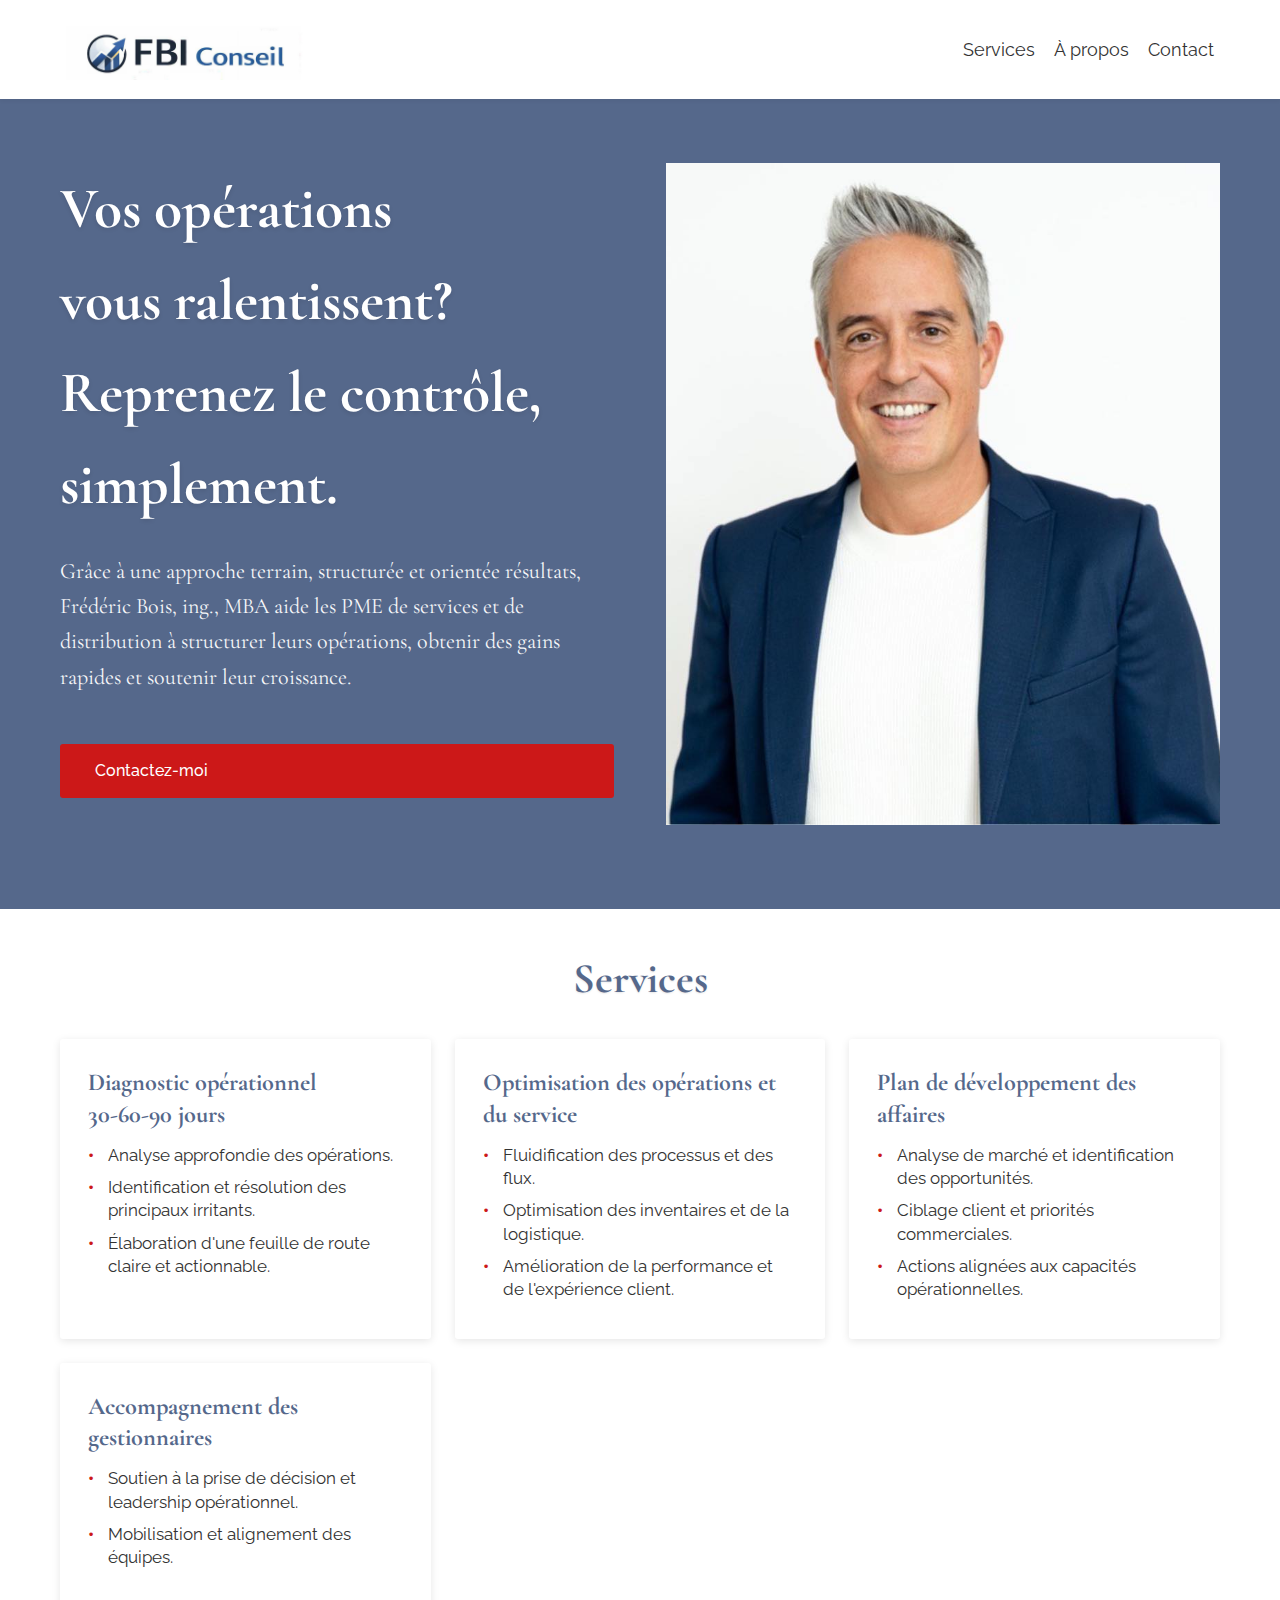
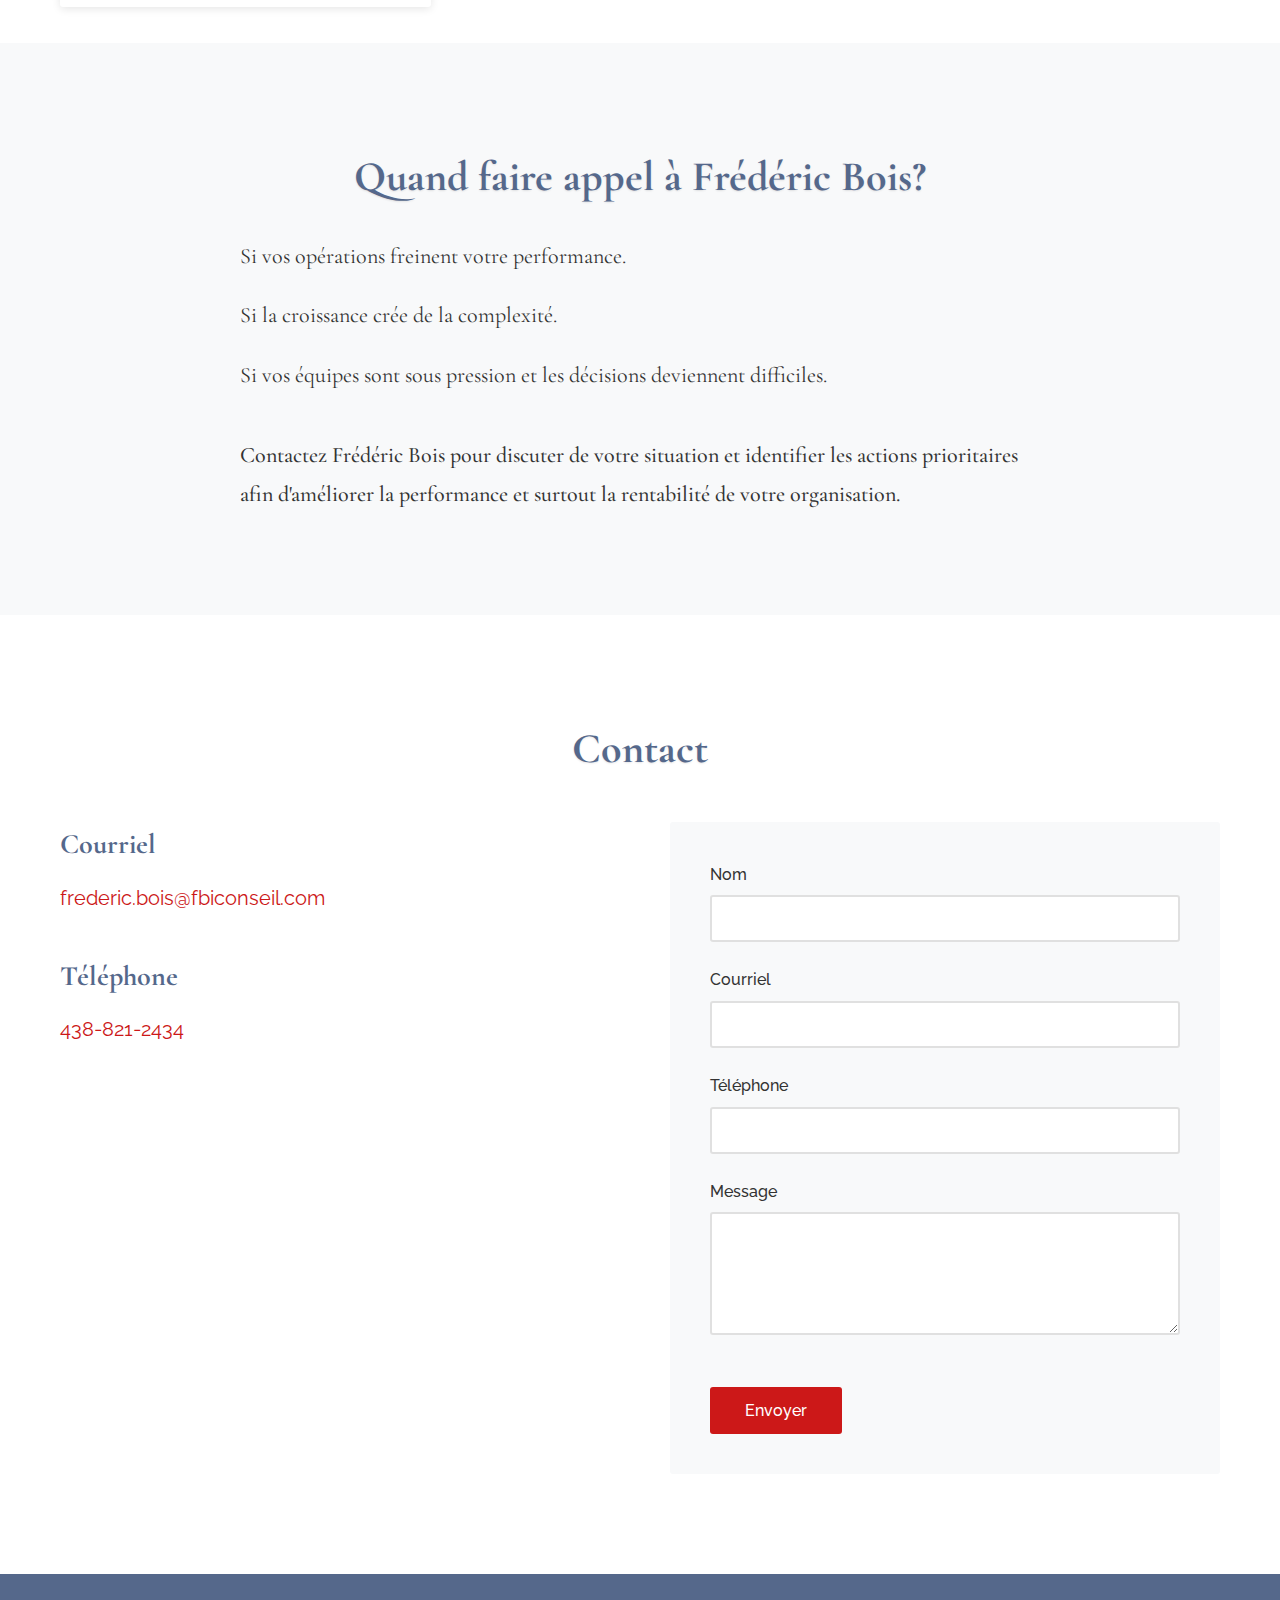
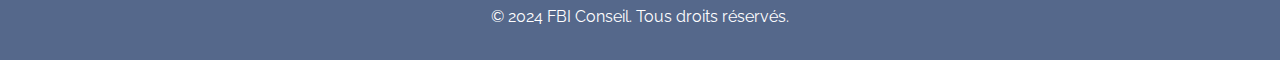
<file: index.html>
<!DOCTYPE html>
<html lang="fr">
<head>
    <meta charset="UTF-8">
    <meta name="viewport" content="width=device-width, initial-scale=1.0">
    <title>Frédéric Bois - Consultant en Opérations | FBI Conseil</title>
    <link rel="preconnect" href="https://fonts.googleapis.com">
    <link rel="preconnect" href="https://fonts.gstatic.com" crossorigin>
    <link href="https://fonts.googleapis.com/css2?family=Cormorant+Garamond:wght@400;700&family=Raleway:wght@400;500;600&display=swap" rel="stylesheet">
    <link rel="stylesheet" href="styles.css">
</head>
<body>
    <header class="header">
        <div class="container">
            <div class="header-content">
                <div class="logo">
                    <img src="Logo7.png" alt="FBI Conseil" class="logo-img" decoding="async" fetchpriority="high" width="400" height="133">
                </div>
                <nav class="nav">
                    <a href="#services">Services</a>
                    <a href="#apropos">À propos</a>
                    <a href="#contact">Contact</a>
                </nav>
            </div>
        </div>
    </header>

    <main>
        <section class="hero">
            <div class="container">
                <div class="hero-content">
                    <div class="hero-text">
                        <h1 class="hero-title">Vos opérations vous ralentissent?<br>Reprenez le contrôle, simplement.</h1>
                        <p class="hero-description">Grâce à une approche terrain, structurée et orientée résultats, Frédéric Bois, ing., MBA aide les PME de services et de distribution à structurer leurs opérations, obtenir des gains rapides et soutenir leur croissance.</p>
                        <a href="#contact" class="btn btn-primary">Contactez-moi</a>
                    </div>
                    <div class="hero-image">
                        <div class="hero-photo-wrapper">
                            <img src="Frederiec Bois photo.jpg" alt="Frédéric Bois, Consultant en Opérations">
                        </div>
                    </div>
                </div>
            </div>
        </section>

        <section id="services" class="services">
            <div class="container">
                <h2 class="section-title">Services</h2>
                <div class="services-grid">
                    <div class="service-card">
                        <h3>Diagnostic opérationnel <span style="white-space: nowrap;">30-60-90 jours</span></h3>
                        <ul>
                            <li>Analyse approfondie des opérations.</li>
                            <li>Identification et résolution des principaux irritants.</li>
                            <li>Élaboration d'une feuille de route claire et actionnable.</li>
                        </ul>
                    </div>
                    <div class="service-card">
                        <h3>Optimisation des opérations et du service</h3>
                        <ul>
                            <li>Fluidification des processus et des flux.</li>
                            <li>Optimisation des inventaires et de la logistique.</li>
                            <li>Amélioration de la performance et de l'expérience client.</li>
                        </ul>
                    </div>
                    <div class="service-card">
                        <h3>Plan de développement des affaires</h3>
                        <ul>
                            <li>Analyse de marché et identification des opportunités.</li>
                            <li>Ciblage client et priorités commerciales.</li>
                            <li>Actions alignées aux capacités opérationnelles.</li>
                        </ul>
                    </div>
                    <div class="service-card">
                        <h3>Accompagnement des gestionnaires</h3>
                        <ul>
                            <li>Soutien à la prise de décision et leadership opérationnel.</li>
                            <li>Mobilisation et alignement des équipes.</li>
                        </ul>
                    </div>
                </div>
            </div>
        </section>

        <section id="apropos" class="about">
            <div class="container">
                <h2 class="section-title">Quand faire appel à Frédéric Bois?</h2>
                <div class="about-content">
                    <div class="about-text">
                        <p>Si vos opérations freinent votre performance.</p>
                        <p>Si la croissance crée de la complexité.</p>
                        <p>Si vos équipes sont sous pression et les décisions deviennent difficiles.</p>
                        <p class="about-cta">Contactez Frédéric Bois pour discuter de votre situation et identifier les actions prioritaires afin d'améliorer la performance et surtout la rentabilité de votre organisation.</p>
                    </div>
                </div>
            </div>
        </section>

        <section id="contact" class="contact">
            <div class="container">
                <h2 class="section-title">Contact</h2>
                <div class="contact-content">
                    <div class="contact-info">
                        <div class="contact-item">
                            <h3>Courriel</h3>
                            <a href="mailto:frederic.bois@fbiconseil.com" class="contact-link">frederic.bois@fbiconseil.com</a>
                        </div>
                        <div class="contact-item">
                            <h3>Téléphone</h3>
                            <a href="tel:4388212434" class="contact-link">438-821-2434</a>
                        </div>
                    </div>
                    <div class="contact-form">
                        <form>
                            <div class="form-group">
                                <label for="name">Nom</label>
                                <input type="text" id="name" name="name" required>
                            </div>
                            <div class="form-group">
                                <label for="email">Courriel</label>
                                <input type="email" id="email" name="email" required>
                            </div>
                            <div class="form-group">
                                <label for="phone">Téléphone</label>
                                <input type="tel" id="phone" name="phone">
                            </div>
                            <div class="form-group">
                                <label for="message">Message</label>
                                <textarea id="message" name="message" rows="5" required></textarea>
                            </div>
                            <button type="submit" class="btn btn-primary">Envoyer</button>
                        </form>
                    </div>
                </div>
            </div>
        </section>
    </main>

    <footer class="footer">
        <div class="container">
            <p>&copy; 2024 FBI Conseil. Tous droits réservés.</p>
        </div>
    </footer>
</body>
</html>
</file>
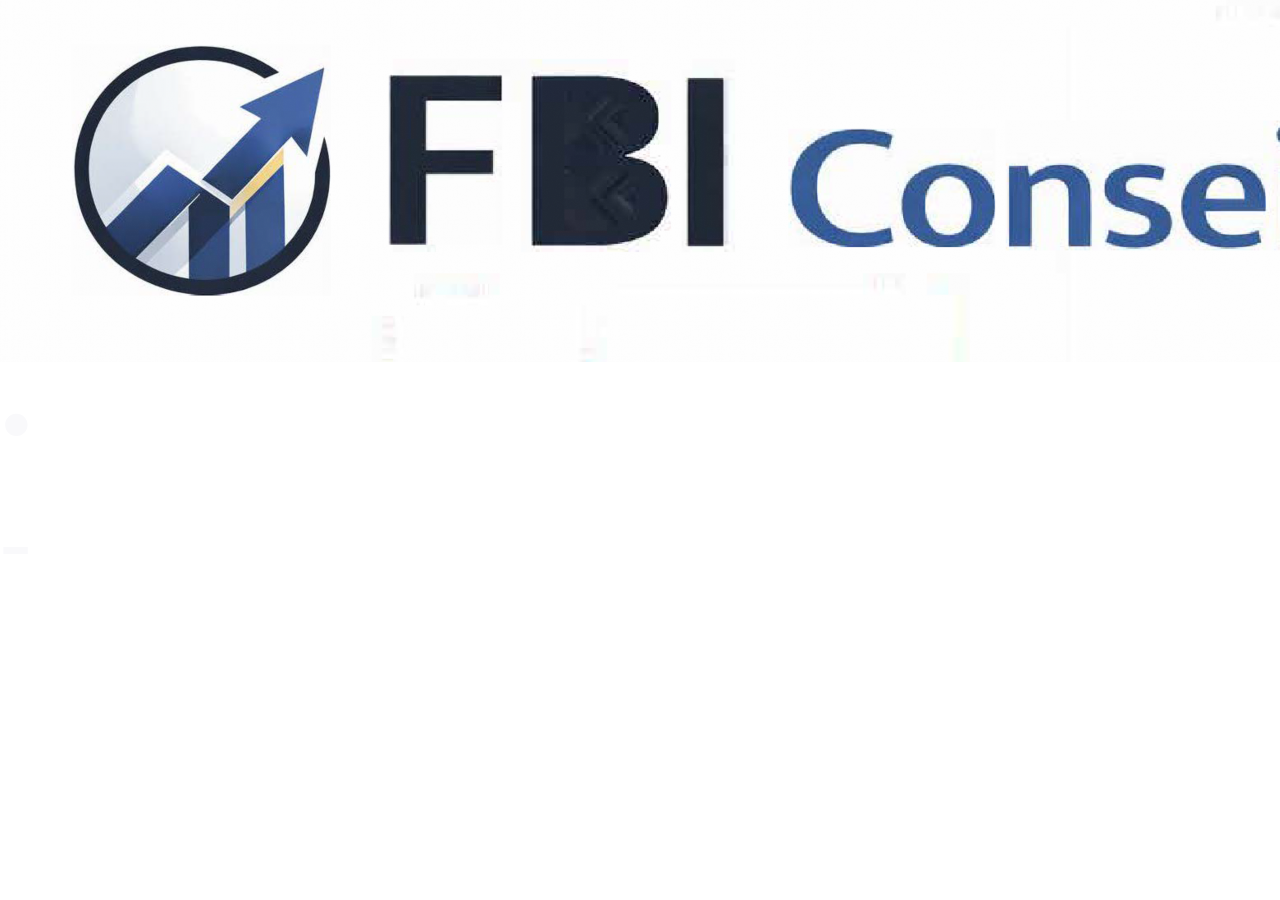
<file: Logo4.html>
<!DOCTYPE  html PUBLIC "-//W3C//DTD XHTML 1.0 Transitional//EN" "http://www.w3.org/TR/xhtml1/DTD/xhtml1-transitional.dtd">
<html xmlns="http://www.w3.org/1999/xhtml" xml:lang="??" lang="??"><head><meta http-equiv="Content-Type" content="text/html; charset=utf-8"/><title>Logo4</title><style type="text/css"> * {margin:0; padding:0; text-indent:0; }
 p { color: #F9F9FB; font-family:"Times New Roman", serif; font-style: normal; font-weight: normal; text-decoration: none; font-size: 70pt; margin:0pt; }
</style></head><body><p style="text-indent: 0pt;text-align: left;"><span><img width="1475" height="362" alt="image" src="Logo4_files/Image_001.png"/></span></p><p style="padding-top: 7pt;text-indent: 0pt;text-align: left;">•</p><p style="text-indent: 0pt;text-align: left;"/><p style="padding-top: 7pt;text-indent: 0pt;text-align: left;">-</p><p style="text-indent: 0pt;text-align: left;"/></body></html>
</file>
<file: styles.css>
/* Reset and Base Styles - Version synchronisée */
* {
    margin: 0;
    padding: 0;
    box-sizing: border-box;
}

:root {
    --primary: #55688B;
    --accent: #CC1818;
    --background: #FFFFFF;
    --text: #333333;
    --transition: 200ms;
    --header-padding-block: clamp(0.75rem, 1.5vw, 1.25rem);
    --header-padding-inline: clamp(1rem, 2vw, 2rem);
    --logo-width-desktop: clamp(8rem, 12vw, 12rem);
    --logo-width-tablet: clamp(7rem, 10vw, 9rem);
    --logo-width-mobile: clamp(6rem, 15vw, 8rem);
    --header-height: clamp(4rem, 8vh, 5rem);
}

body {
    font-family: 'Raleway', sans-serif;
    font-size: 20px;
    line-height: 1.6;
    color: var(--text);
    background-color: var(--background);
}

/* No horizontal scroll anywhere */
html, body {
    overflow-x: hidden;
}

.container {
    max-width: 1200px;
    margin: 0 auto;
    padding: 0 20px;
}

/* Typography */
h1, h2, h3 {
    font-family: 'Cormorant Garamond', serif;
    font-weight: 700;
    color: var(--primary);
}

h1 {
    font-size: 88px;
    text-shadow: 0 2px 4px rgba(0, 0, 0, 0.1);
}

h2 {
    font-size: 42px;
    text-shadow: 0 1px 2px rgba(0, 0, 0, 0.1);
}

h3 {
    font-size: 28px;
    font-weight: 700;
}

p {
    font-family: 'Cormorant Garamond', serif;
    font-size: 20px;
    font-weight: 400;
}

/* Header */
/* 1) Contexte d'empilement et couche de fond du header */
.header {
    background-color: var(--background);
    box-shadow: 0 2px 4px rgba(0, 0, 0, 0.05);
    position: fixed;
    top: 0;
    left: 0;
    right: 0;
    width: 100%;
    z-index: 100;
    /* Contexte d'empilement isolé pour le header */
    isolation: isolate;      /* crucial pour "contenir" le z-index négatif */
    /* hauteur augmentée */
    min-height: clamp(80px, 10vh, 120px);
    /* alignement identique */
    display: flex;
    align-items: center;
    /* garde tes paddings/hauteur existants */
    gap: clamp(0.5rem, 1.2vw, 1rem);
    text-align: left; /* Neutralise tout centrage hérité */
    /* essentiel : autoriser le débordement visuel du logo */
    overflow: visible;
    /* Si le header est sticky, verrouille la stabilité du rendu */
    backface-visibility: hidden;
    transform: translateZ(0);
}

/* 2) Overlay de fond qui recouvre tout débord du logo */
.header::after {
    content: "";
    position: absolute;
    inset: 0;                 /* couvre tout le header */
    background: var(--background); /* couleur/fond du header */
    z-index: 1;               /* au-dessus du logo */
    pointer-events: none;
}

/* Mobile header adjustments (≤ 600px) */
@media (max-width: 600px) {
    .header {
        padding-block: 8px;
        min-height: clamp(70px, 9vh, 100px); /* Augmente la hauteur pour accommoder le logo agrandi */
    }
    
    /* Supprimer l'overlay pour éviter la barre blanche */
    .header::before,
    .header::after {
        content: none !important;
    }
    
    /* Agrandir le logo sur mobile */
    .logo {
        width: clamp(10rem, 32vw, 14rem) !important; /* Légèrement réduit */
    }
    
    .logo-img {
        transform: scale(1.1) !important; /* Agrandi le logo de 10% */
        transform-origin: left center;
    }
    
    /* Nav reste inline à droite si l'espace le permet */
    .nav {
        display: flex !important;
        justify-content: flex-end;
        gap: 0.75rem;
        background: transparent;
        padding: 0;
        z-index: 10;
        flex-shrink: 1; /* Permet à la nav de rétrécir si nécessaire */
    }
    
    .header,
    .nav,
    .nav ul {
        text-align: left !important;
    }
    
    /* Ajuster le margin-top du hero pour éviter le chevauchement avec le logo agrandi */
    .hero {
        margin-top: clamp(70px, 9vh, 100px) !important;
    }
}

.header .container {
    padding-block: clamp(0.25rem, 0.6vh, 0.5rem);
    padding-inline: clamp(1rem, 2vw, 2rem);
    width: 100%;
    display: flex;
    align-items: center;
    justify-content: space-between;
    gap: clamp(0.5rem, 1.2vw, 1rem);
}

/* HEADER de base : répartition stable */
.header-content {
    display: flex;
    align-items: center;
    justify-content: space-between;
    gap: clamp(0.5rem, 1.2vw, 1rem);
    width: 100%;
}

/* 2) Le conteneur du logo conserve sa largeur réservée, mais n'impose pas de hauteur */
/* Le logo conserve sa place */
.logo {
    flex: 0 0 auto;
    width: clamp(11rem, 14vw, 16rem);
    display: grid;
    place-items: center;
    overflow: visible; /* pour laisser le logo dépasser si besoin */
}

.logo h1 {
    font-size: 32px;
    margin: 0;
}

/* 4) Le nav garde sa flexibilité (ne crée pas de wrap intempestif) */
/* 3) La nav et les actions passent au-dessus de l'overlay */
/* --- NAV : à droite, sur une seule ligne --- */
.nav {
    position: relative;
    z-index: 2;
    margin-left: auto;           /* pousse la nav à droite */
    display: flex;
    flex-direction: row;         /* Force l'alignement horizontal */
    align-items: center;
    justify-content: flex-end;   /* items alignés à droite */
    flex-wrap: nowrap;           /* Ne passe jamais à la ligne */
    min-width: 0;                /* permet de rétrécir sans overflow */
    text-align: left;             /* Neutralise tout centrage hérité */
    line-height: 1; /* réduit la "prise" verticale des liens */
    gap: clamp(0.75rem, 1.5vw, 1.5rem); /* Espacement entre les liens */
}

/* 3) L'image du logo garde sa "grandeur" visuelle sans forcer la hauteur du header */
.logo-img {
    position: relative;
    z-index: 3;             /* au-dessus de l'overlay pour être visible */
    /* garde tes réglages existants */
    width: 100%;
    height: auto;
    aspect-ratio: auto;
    object-fit: contain;
    display: block;
    margin: 0;
    padding: 0;
    transform: scale(1.0935); /* 1.215 * 0.9 = 10% de réduction supplémentaire */
    transform-origin: left center;
    will-change: transform;
    image-rendering: -webkit-optimize-contrast;
    image-rendering: crisp-edges;
}

.nav a {
    font-family: 'Raleway', sans-serif;
    font-size: 18px;
    color: var(--text);
    text-decoration: none;
    transition: color var(--transition);
    display: inline-flex;        /* évite les retours à la ligne parasites */
    align-items: center;
    line-height: 1.2;
    white-space: nowrap;         /* pas de retour à la ligne des libellés */
}

.nav a:hover {
    color: var(--accent);
}

/* Hero Section */
.hero {
    background-color: var(--primary);
    color: var(--background);
    min-height: calc(100vh - clamp(80px, 10vh, 120px));
    padding-block: clamp(2rem, 8vh, 4rem);
    padding-inline: 0;
    margin-top: clamp(80px, 10vh, 120px);
    overflow: visible;
}

.hero h1 {
    color: var(--background);
    margin-bottom: 0;
}

.hero-content {
    display: grid;
    grid-template-columns: 1fr 1fr;
    gap: clamp(2rem, 4vw, 3.75rem);
    align-items: stretch; /* Permet à la photo de prendre toute la hauteur disponible */
}

.hero-text {
    display: flex;
    flex-direction: column;
    gap: clamp(1.25rem, 2.5vh, 1.875rem);
    padding-block-end: clamp(1rem, 3vh, 2rem);
    align-self: start; /* Assure l'alignement avec la photo */
}

.hero-title {
    font-size: clamp(2.25rem, 4.5vw, 4rem);
    word-wrap: break-word;
    overflow-wrap: break-word;
    hyphens: auto;
    text-wrap: balance;
    margin-bottom: clamp(0.75rem, 1.5vh, 1rem);
}

.hero-description {
    font-size: clamp(1.125rem, 1.8vw, 1.375rem);
    color: var(--background);
    opacity: 0.95;
    line-height: 1.6;
    margin-bottom: clamp(0.5rem, 1vh, 0.75rem);
}

.hero-image {
    border-radius: 3px;
    overflow: hidden;
    box-shadow: 0 4px 8px rgba(0, 0, 0, 0.2);
    width: 100%;
    height: 100%; /* Prend toute la hauteur disponible de la grille */
    align-self: stretch; /* S'étire pour correspondre à la hauteur du contenu texte */
}

/* Desktop uniquement : étire la photo */
@media (min-width: 601px) {
    .hero-image {
        height: 100%;
        align-self: stretch;
        box-shadow: none; /* Enlève la barre bleue en relief sous la photo */
    }
}

/* Desktop uniquement : agrandir le logo (version web) */
@media (min-width: 1024px) {
    .logo {
        width: clamp(13rem, 16vw, 18rem); /* Agrandi le logo */
    }
    
    .logo-img {
        transform: scale(1.15); /* Agrandi le logo de 15% */
        transform-origin: left center;
    }
    
    /* Ajuster le header pour accommoder le logo agrandi */
    .header {
        min-height: clamp(85px, 11vh, 130px); /* Augmente la hauteur pour éviter le chevauchement */
    }
    
    /* Ajuster le margin-top du hero pour éviter le chevauchement */
    .hero {
        margin-top: clamp(85px, 11vh, 130px);
    }
    
    /* Styles desktop pour la photo wrapper - agrandir sans zoomer */
    .hero-photo-wrapper {
        width: 100%;
        height: 100%;
        display: flex;
        align-items: flex-end; /* Aligne la photo en bas pour correspondre au bouton */
        min-height: 100%; /* Force la hauteur minimale */
    }
    
    .hero-photo-wrapper img {
        width: 100%;
        height: 100%;
        min-height: 100%; /* Force la hauteur minimale pour agrandir la photo */
        object-fit: cover; /* Remplit le conteneur */
        object-position: center top; /* Centre le visage en haut */
        display: block;
    }
    
    /* S'assurer que la photo s'étend jusqu'en bas du bouton */
    .hero-image {
        height: 100%;
        align-self: stretch;
        display: flex;
        align-items: flex-end;
        box-shadow: none; /* Supprime la barre bleue en relief sur desktop */
        border-radius: 0; /* Pas de coins arrondis sur desktop */
        overflow: visible; /* Permet à la photo de s'étendre */
    }
    
    /* Aligner le texte avec la photo */
    .hero-text {
        align-self: start;
        display: flex;
        flex-direction: column;
        justify-content: flex-start;
    }
}

/* Styles de base pour hero-image img (mobile et tablette) */
@media (max-width: 1023px) {
    .hero-image img {
        width: 100%;
        height: 100%;
        display: block;
        object-fit: cover;
        object-position: center top;
    }
}

/* Buttons */
.btn {
    display: inline-block;
    padding: clamp(0.875rem, 1.5vh, 0.9375rem) clamp(1.75rem, 3vw, 2.1875rem);
    border-radius: 3px;
    text-decoration: none;
    font-family: 'Raleway', sans-serif;
    font-size: clamp(1rem, 1.2vw, 1.125rem);
    font-weight: 500;
    transition: all var(--transition);
    border: none;
    cursor: pointer;
    min-height: 44px;
    min-width: 44px;
    margin-block-start: clamp(1rem, 2vh, 1.5rem);
}

.btn-primary {
    background-color: var(--accent);
    color: var(--background);
}

.btn-primary:hover {
    background-color: #B01515;
    transform: translateY(-2px);
    box-shadow: 0 4px 8px rgba(204, 24, 24, 0.3);
}

.btn-primary:focus-visible {
    outline: 3px solid var(--background);
    outline-offset: 2px;
    background-color: var(--accent);
}

.btn-secondary {
    background-color: var(--primary);
    color: var(--background);
}

.btn-secondary:hover {
    background-color: #475A7A;
}

/* Services Section */
.services {
    padding: clamp(2rem, 4vh, 3rem) 0;
    background-color: var(--background);
}

.section-title {
    text-align: center;
    margin-bottom: clamp(1.5rem, 3vh, 2rem);
}

.services-grid {
    display: grid;
    grid-template-columns: repeat(auto-fit, minmax(280px, 1fr));
    gap: clamp(1rem, 2vw, 1.5rem);
}

.service-card {
    background-color: var(--background);
    padding: clamp(1.25rem, 2.5vw, 1.75rem);
    border-radius: 3px;
    box-shadow: 0 2px 8px rgba(0, 0, 0, 0.1);
    transition: transform var(--transition), box-shadow var(--transition);
}

.service-card:hover {
    transform: translateY(-5px);
    box-shadow: 0 4px 12px rgba(0, 0, 0, 0.15);
}

.service-card h3 {
    font-size: clamp(1.375rem, 1.9vw, 1.625rem);
    margin-bottom: clamp(0.75rem, 1.5vh, 1rem);
    color: var(--primary);
    line-height: 1.3;
}

.service-card ul {
    list-style: none;
    padding-left: 0;
}

.service-card li {
    font-family: 'Raleway', sans-serif;
    font-size: clamp(1rem, 1.3vw, 1.25rem);
    margin-bottom: clamp(0.5rem, 1vh, 0.75rem);
    padding-left: 20px;
    position: relative;
    line-height: 1.4;
}

.service-card li:before {
    content: "•";
    color: var(--accent);
    font-weight: bold;
    position: absolute;
    left: 0;
}

/* About Section */
.about {
    padding: 100px 0;
    background-color: #F8F9FA;
}

.about-content {
    max-width: 800px;
    margin: 0 auto;
}

.about-text {
    display: flex;
    flex-direction: column;
    gap: 20px;
}

.about-text p {
    font-size: 22px;
    line-height: 1.8;
}

.about-cta {
    margin-top: 20px;
    font-size: 24px;
    font-weight: 500;
}

/* Contact Section */
.contact {
    padding: 100px 0;
    background-color: var(--background);
}

.contact-content {
    display: grid;
    grid-template-columns: 1fr 1fr;
    gap: 60px;
    margin-top: 40px;
}

.contact-info {
    display: flex;
    flex-direction: column;
    gap: 40px;
}

.contact-item h3 {
    margin-bottom: 15px;
    color: var(--primary);
}

.contact-link {
    font-family: 'Raleway', sans-serif;
    font-size: 20px;
    color: var(--accent);
    text-decoration: none;
    transition: color var(--transition);
}

.contact-link:hover {
    color: #B01515;
}

/* Form Styles */
.contact-form {
    background-color: #F8F9FA;
    padding: 40px;
    border-radius: 3px;
}

.form-group {
    margin-bottom: 25px;
}

.form-group label {
    display: block;
    font-family: 'Raleway', sans-serif;
    font-size: 16px;
    font-weight: 500;
    margin-bottom: 8px;
    color: var(--text);
}

.form-group input,
.form-group textarea {
    width: 100%;
    padding: 12px 15px;
    border: 2px solid #E0E0E0;
    border-radius: 3px;
    font-family: 'Raleway', sans-serif;
    font-size: 16px;
    transition: border-color var(--transition);
    background-color: var(--background);
}

.form-group input:focus,
.form-group textarea:focus {
    outline: none;
    border-color: var(--accent);
}

.form-group textarea {
    resize: vertical;
    min-height: 120px;
}

/* Footer */
.footer {
    background-color: var(--primary);
    color: var(--background);
    padding: 30px 0;
    text-align: center;
}

.footer p {
    font-family: 'Raleway', sans-serif;
    font-size: 16px;
    color: var(--background);
}

/* Responsive Design */
/* Tablet (768px - 968px) */
@media (max-width: 968px) {
    .header {
        min-height: clamp(70px, 9vh, 110px);
    }
    
    .hero {
        min-height: calc(100vh - clamp(70px, 9vh, 110px));
        margin-top: clamp(70px, 9vh, 110px);
    }

    .hero-content {
        grid-template-columns: 1fr;
        gap: clamp(1.5rem, 3vh, 2.5rem);
    }

    .hero-image {
        order: -1;
        max-width: 400px;
        margin: 0 auto;
    }

    .contact-content {
        grid-template-columns: 1fr;
    }

    .services-grid {
        grid-template-columns: 1fr;
    }
}

/* Mobile (640px - 768px) */
@media (max-width: 768px) {
    .header {
        min-height: clamp(65px, 8vh, 100px);
    }
    
    /* 4) Breakpoints : maîtrise l'échelle pour éviter le chevauchement sur mobile */
    .logo {
        width: clamp(8rem, 28vw, 10rem);
    }
    
    .logo-img {
        transform: scale(0.891); /* 0.99 * 0.9 = 10% de réduction supplémentaire */
    }
    
    .hero {
        min-height: min(90vh, 600px);
        margin-top: clamp(65px, 8vh, 100px);
        padding-block: clamp(1.5rem, 5vh, 2.5rem);
    }
    
    /* Mobile : garde le menu à droite (si tu n'ouvres pas de burger) */
    .nav {
        justify-content: flex-end;
        gap: clamp(0.75rem, 2vw, 1rem);
    }
}

/* Small mobile (< 640px) */
@media (max-width: 640px) {
    .header {
        min-height: clamp(60px, 7vh, 90px);
    }
    
    .header-content {
        flex-direction: column;
        gap: clamp(0.75rem, 2vh, 1.25rem);
        align-items: stretch;
    }
    
    .logo {
        width: clamp(7rem, 32vw, 9rem);
        justify-self: center;
    }
    
    .logo-img {
        transform: scale(0.8505); /* 0.945 * 0.9 = 10% de réduction supplémentaire */
        transform-origin: center center;
    }
    
    .hero {
        margin-top: clamp(60px, 7vh, 90px);
    }
}

/* Mobile hero layout - PHOTO FIRST (≤ 600px) */
/* Styles mobile optimisés - dernière mise à jour - v2 */
@media (max-width: 600px) {
    /* Base hero grid pour mobile */
    .hero {
        display: grid;
        align-items: center;
        grid-template-columns: 1fr;
        row-gap: 0; /* Pas d'espace entre photo et texte */
        padding: clamp(16px, 4vh, 32px) clamp(16px, 5vw, 32px);
        overflow: visible;
        min-height: 86vh; /* Keep the CTA within first view as much as possible */
    }
    
    .hero .container {
        padding: 0;
    }
    
    .hero-content {
        display: grid;
        grid-template-columns: 1fr;
        gap: 0; /* Pas d'espace entre photo et texte */
    }
    
    /* Reorder: photo first, then text */
    .hero-image {
        order: 1;
        width: 100%;
        margin: 0;
        align-self: center;
        box-shadow: none !important; /* Enlève le cadre bleu en relief */
        border: none !important; /* Pas de bordure */
        border-radius: 0 !important; /* Pas de coins arrondis */
        padding: 0 !important; /* Pas de padding */
    }
    
    .hero-text {
        order: 2;
        display: flex;
        flex-direction: column;
        gap: clamp(8px, 2vh, 16px);
        margin-top: -20px !important; /* Remonte le texte directement contre la photo */
        padding-top: 0 !important; /* Pas de padding en haut */
        margin-bottom: 0 !important; /* Pas de marge en bas */
        padding-bottom: 0 !important; /* Pas de padding en bas */
        padding-block-end: 0 !important; /* Supprime le padding en bas du style de base */
    }
    
    /* Photo wrapper sizing */
    .hero-photo-wrapper {
        width: clamp(320px, 85vw, 480px); /* Élargi davantage */
        margin: clamp(20px, 3vh, 28px) auto -20px; /* Augmente la marge en haut pour descendre la photo et laisser plus de bleu */
        aspect-ratio: 3 / 4;
        border-radius: 0; /* Cadre rectangulaire sans coins arrondis */
        overflow: hidden;
        box-shadow: none; /* Enlève le cadre bleu en relief */
        border: none; /* Pas de bordure */
        padding: 0; /* Pas de padding */
    }
    
    .hero-photo-wrapper img {
        width: 100%;
        height: 100%;
        object-fit: contain; /* Dézoome la photo (contain au lieu de cover) */
        object-position: center top; /* Centre en haut pour garder la tête visible */
        display: block;
        margin: 0; /* Pas de marge */
        padding: 0; /* Pas de padding */
    }
    
    /* Typography & CTA */
    .hero-title {
        font-size: clamp(1.6rem, 4.8vw, 2.4rem);
        line-height: 1.15;
        margin: 0;
        text-wrap: balance;
    }
    
    .hero-description {
        font-size: clamp(1.125rem, 4.5vw, 1.375rem); /* Grossi pour être plus lisible */
        margin: 0.5rem 0 0;
        opacity: 0.95;
        line-height: 1.6; /* Améliore la lisibilité */
    }
    
    .hero-text .btn {
        margin-top: clamp(0.75rem, 2.5vh, 1.25rem);
        padding: clamp(0.75rem, 2.5vh, 1rem) clamp(1rem, 5vw, 1.25rem);
        border-radius: 0; /* Coins carrés */
        font-weight: 700;
    }
    
    .hero-text .btn:focus-visible {
        outline: 3px solid #ffd666;
        outline-offset: 3px;
    }
}


/* Very small mobile (< 480px) */
@media (max-width: 480px) {
    .logo {
        width: clamp(7rem, 32vw, 9rem);
    }
    
    .logo-img {
        transform: scale(0.8505); /* 0.945 * 0.9 = 10% de réduction supplémentaire */
    }
}

/* Si l'écran est vraiment étroit, on préfère réduire l'espace avant de "casser" */
@media (max-width: 390px) {
    .nav {
        gap: 0.5rem;
    }
}
</file>
